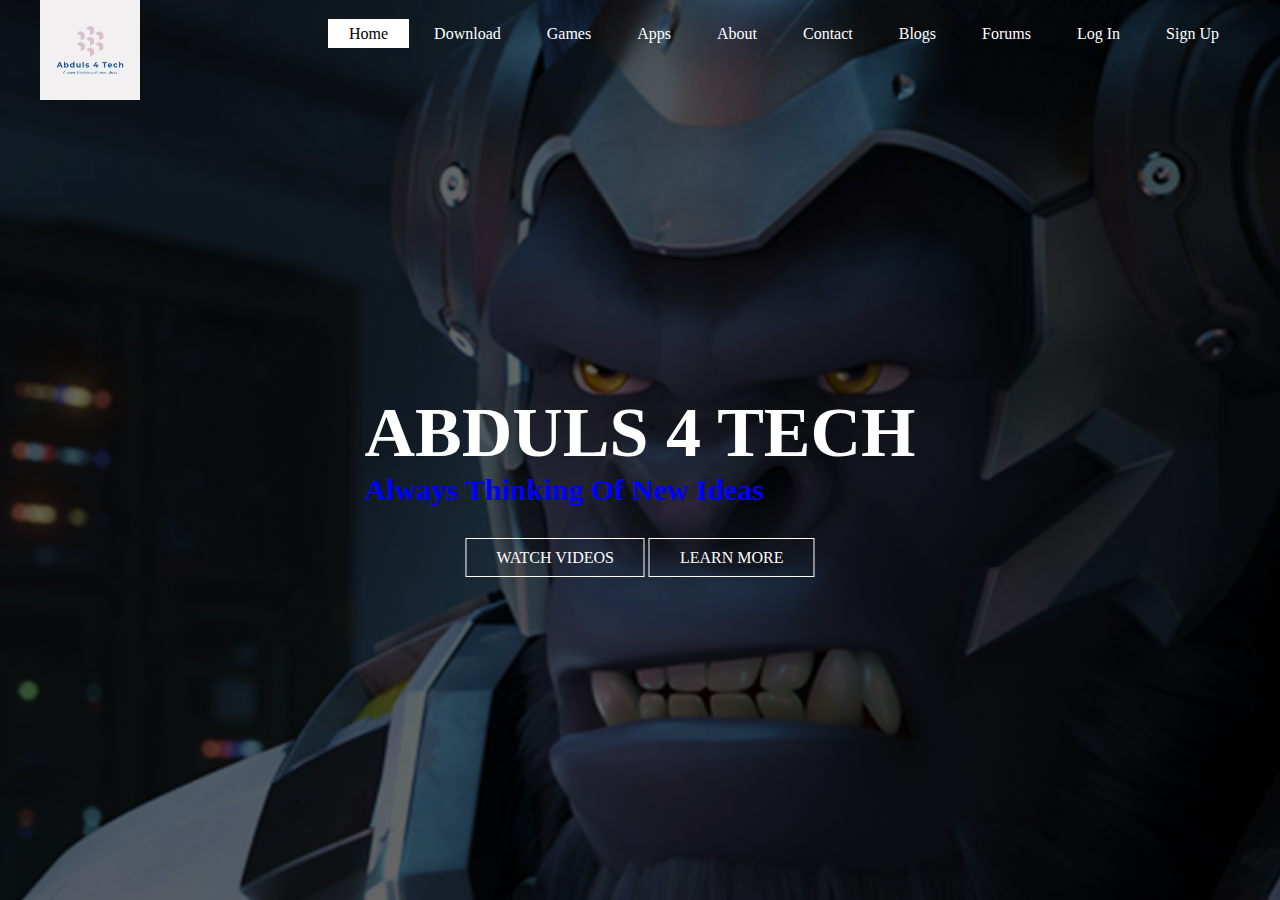
<file: index.html>
<!DOCTYPE html>
<html>
<head>
	<title>ABDULS 4 TECH</title>
	<link rel="stylesheet" type="text/css" href="styles.css">
</head>
<body>

	<header>
		<div class="main">
			<div class="logo">
				<img src="Free_Sample_By_Wix.jpg">
			</div>
			<ul>
				<li class="active"><a href="#">Home</a></li> 
				<li><a href="pokemon.html">Download</a></li>
				<li><a href="photoGrid.html">Games</a></li> 
				<li><a href="photoGrid Apps.html">Apps</a></li> 
				<li><a href="#">About</a></li>
				<li><a href="#">Contact</a></li>
				<li><a href="Blog.html">Blogs</a></li> 
				<li><a href="#">Forums</a></li> 
				<li><a href="Login.html">Log In</a></li> 
				<li><a href="Sign up.html">Sign Up</a></li> 
			</ul>
		</div>
		<div class="title">
			<h1>ABDULS 4 TECH</h1>
			<h3>Always Thinking Of New Ideas</h3>
		</div>
		<div class="button">
			<a href=" https://m.youtube.com/channel/UCRTiHNRCCf2ia-cJdxkmDZA" class="btn">WATCH VIDEOS</a>
			<a href="#" class="btn">LEARN MORE</a>
		</div>
	</header>
</body>
</html>
</file>
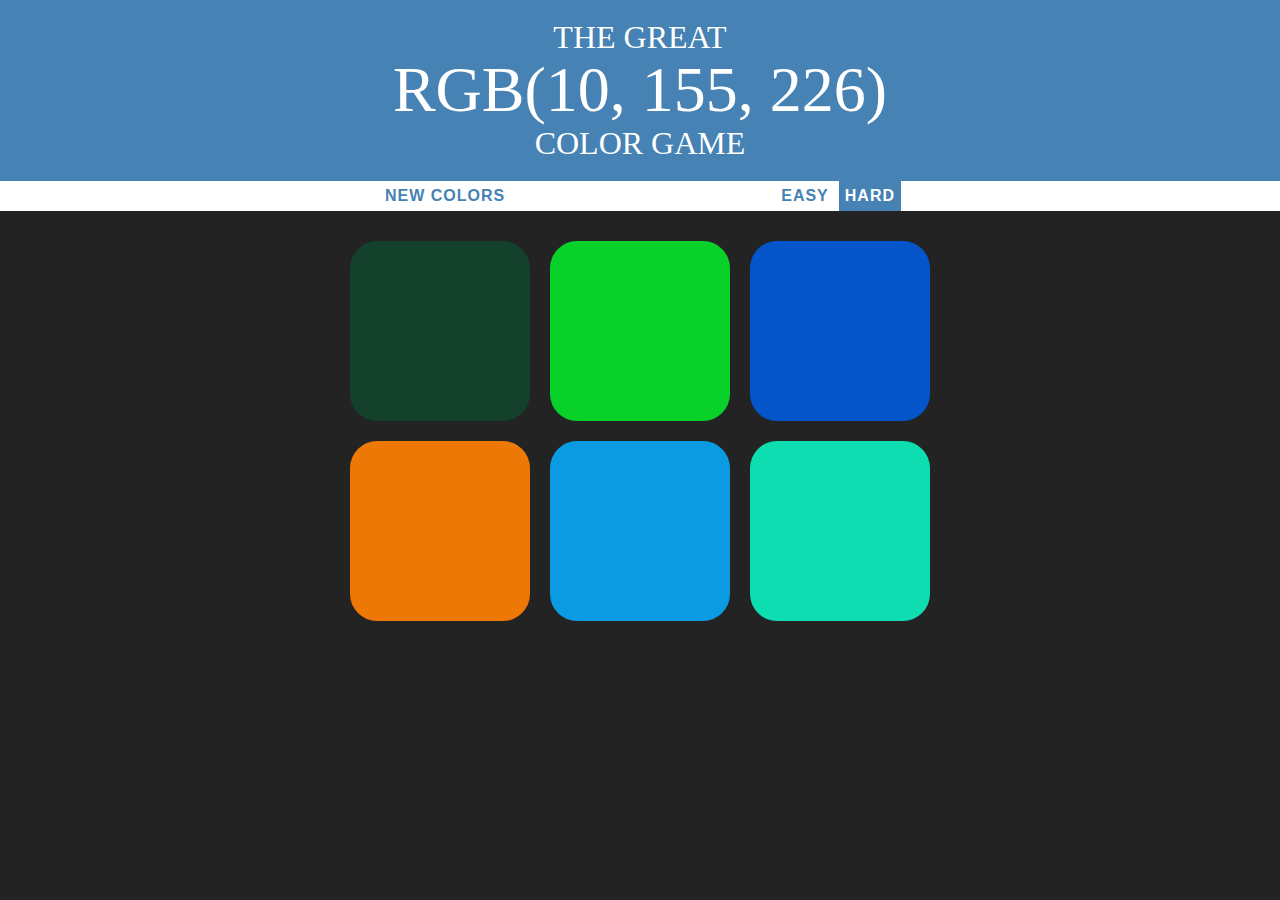
<file: colorGame.html>
<!DOCTYPE html>
<html>
    <head>
        <title>Color Game</title>
        <link rel="stylesheet" type="text/css" href="colorGame.css">
    </head>
    <body>

        <h1>The Great <br>
            <span id="colorDisplay">RGB</span> 
            <br>Color Game</h1>

        <div id="stripe">
            <button id="reset">New Colors</button>
            <span id="message"></span>
            <button id="easyBtn">Easy</button>
            <button id="hardBtn" class="selected">Hard</button>
            
        </div>

        <div id="container">
            <div class="square"></div>
            <div class="square"></div>
            <div class="square"></div>
            <div class="square"></div>
            <div class="square"></div>
            <div class="square"></div>

        <script type="text/javascript" src="colorGame.js"></script>
    </body>
</html>
</file>
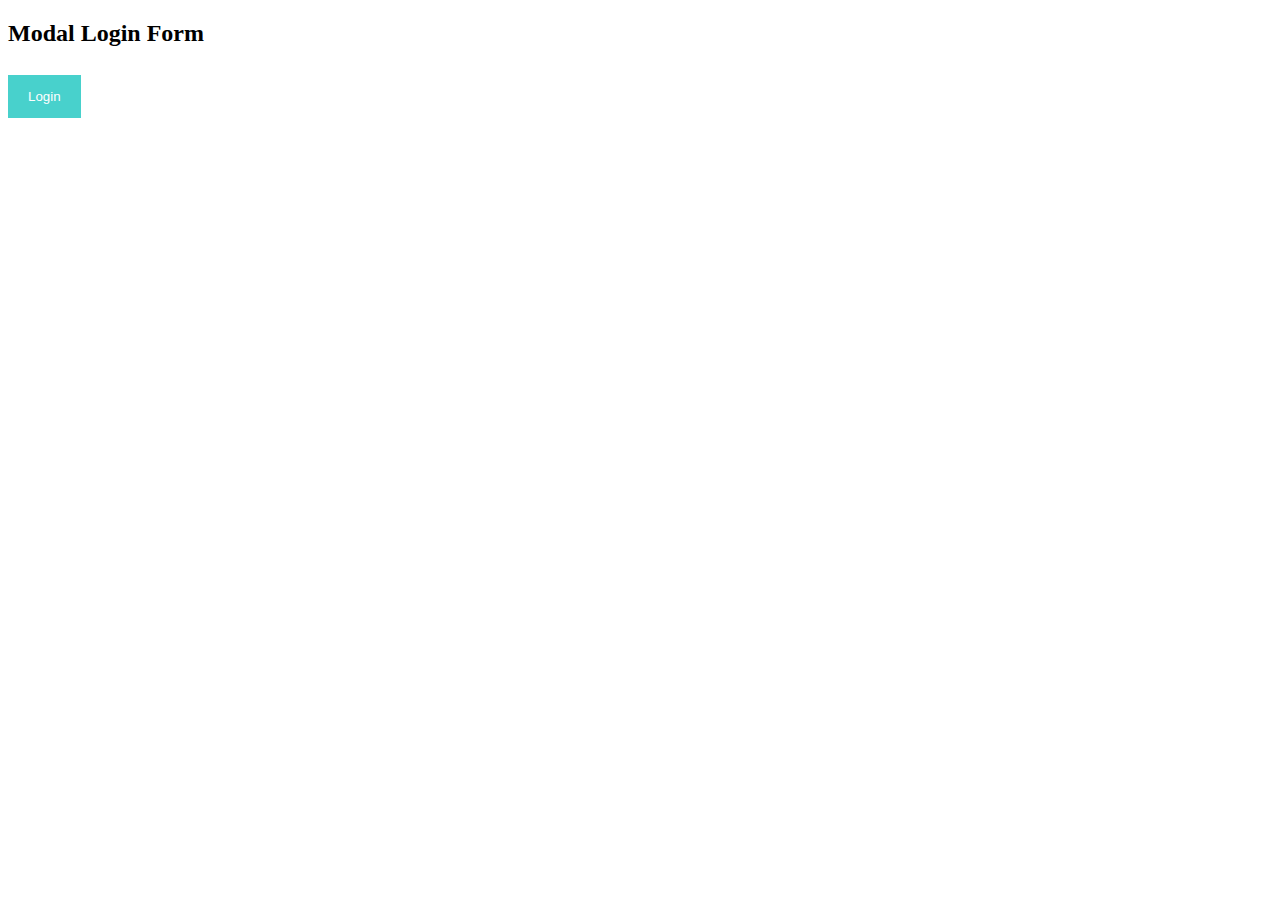
<file: Login.html>
<!DOCTYPE html>
<html>
<style>

/* Full-width input fields */

input[type=text],
input[type=password] {
    width: 100%;
    padding: 12px 20px;
    margin: 8px 0;
    display: inline-block;
    border: 1px solid #ccc;
    box-sizing: border-box;
}

/* Set a style for all buttons */

button {
    background-color: #48d1cc;
    color: white;
    padding: 14px 20px;
    margin: 8px 0;
    border: none;
    cursor: pointer;
    width: 100%;
}


.cancelbtn {
    width: auto;
    padding: 10px 18px;
    background-color: #4682b4;
}

/* Center the image and position
the close button */

.imgcontainer {
    text-align: center;
    margin: 24px 0 12px 0;
    position: relative;
}

img.avatar {
    width: 40%;
    border-radius: 50%;
}

.container {
    padding: 16px;
}

span.psw {
    float: right;
    padding-top: 16px;
}

/* The Modal (background) */

.modal {
   display: none;
   position: fixed;
   z-index: 1;
   left: 0;
   top: 0;
   width: 100%;
   height: 100%;
   overflow: auto;
   background-color: rgb(0,0,0);
   background-color: rgba(0,0,0,0.4);
   padding-top: 60px;
}


.modal-content {
    background-color: #fefefe;
    margin: 5% auto 15% auto;
    border: 1px solid #888;
    width: 80%;
}

/* The Close Button (x) */

.close {
    position: absolute;
    right: 25px;
    top: 0;
    color: #000;
    font-size: 35px;
    font-weight: bold;
}

.close:hover,
.close:focus {
    color: red;
    cursor: pointer;
}

/* Add Zoom Animation */

.animate {
-webkit-animation: animatezoom 0.6s;
animation: animatezoom 0.6s
}

@-webkit-keyframes animatezoom {
from {-webkit-transform: scale(0)}
to {-webkit-transform: scale(1)}
}

@keyframes animatezoom {
    from {transform: scale(0)}
    to {transform: scale(1)}
}

/* Change styles for span and cancel
button on extra small screens */

@media screen and(max-width: 300px){
    span.psw {
       display: block;
       float: none;
    }
    .cancelbtn {
       width: 100%;
    }
}
</style>
<body>

<h2> Modal Login Form</h2>

<button onclick="document.
getElementById('id01')

.style.display='block'"
style="width:auto;">Login
</button>

<div id="id01" class="modal">

<form class="modal-content animate"
action="action_page.php">
<div class="imgcontainer">
<span onclick="document
.getElementById('id01')

.style.display='none'"
class="close" title="Close Modal">
    &times;</span>

<img src="8.jpg"
alt="Avatar"
class="avatar">
    </div>


<div class="container">
  <label><b>Username</b></label>
  <input type="text" placeholder=
  "Enter Username"
  name="uname" required>


<label><b>Password</b></label>
<input type="password" placeholder=
"Enter Password" name="psw" required>


<button type="submit">Login</button>
<input type="checkbox"
checked="checked">
Remember me
</div>


<div class="container"
style="background-color:#f1f1f1">
<button type="button"
onclick="document.getElementById
('id01').style.

display='none'" class="cancelbtn">
Cancel</button>
<span class="psw">Forgot
<a href="#">password?

</a></span>
  </div>
  </form>
</div>

<script>

// Get the modal

var modal = document.getElementById
('id01');

// When the user clicks anywhere
outside of the modal, close it

window.onclick = function(event) {
    if (event.target == modal) {
     modal.style.display = "none";
    }
}
</script>

</body>
</html>
</html>
</file>
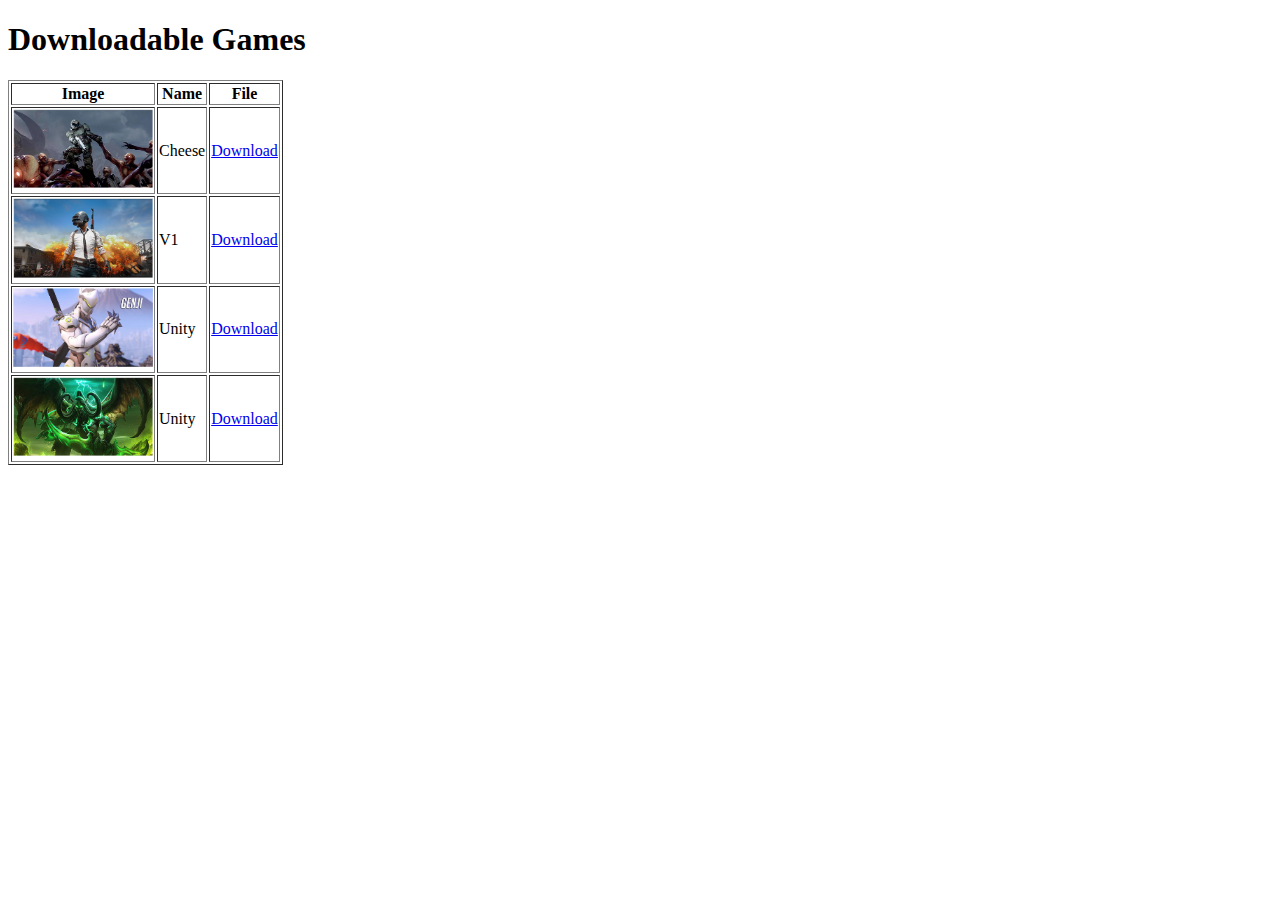
<file: pokemon.html>
<!DOCTYPE html>
<html>
    <head>
        <title>Download</title>
    </head>
    <body>
        <h1>Downloadable Games</h1>
        <table border="1">
            <thead>
                <tr>
                    <th>Image</th>
                    <th>Name</th>
                    <th>File</th>
                </tr>
            </thead>
            <tbody>
                <tr>
                    <td><img src="8.jpg" style="width: 140px;"></td>
                    <td>Cheese</td>
                    <td><a href="Cheese v1.rar">Download</a></td>
                </tr>
                <tr>
                    <td><img src="7.jpg" style="width: 140px;"></td>
                    <td>V1</td>
                    <td><a href="V1.rar">Download</a></td>
                </tr>
                <tr>
                    <td><img src="big.jpg" style="width: 140px;"></td>
                    <td>Unity</td>
                    <td><a href="#">Download</a></td>
                </tr>
                <tr>
                    <td><img src="4.jpg" style="width: 140px;"></td>
                    <td>Unity</td>
                    <td><a href="#">Download</a></td>
                </tr>
            </tbody>
        </table>
    </body>
</html>
</file>
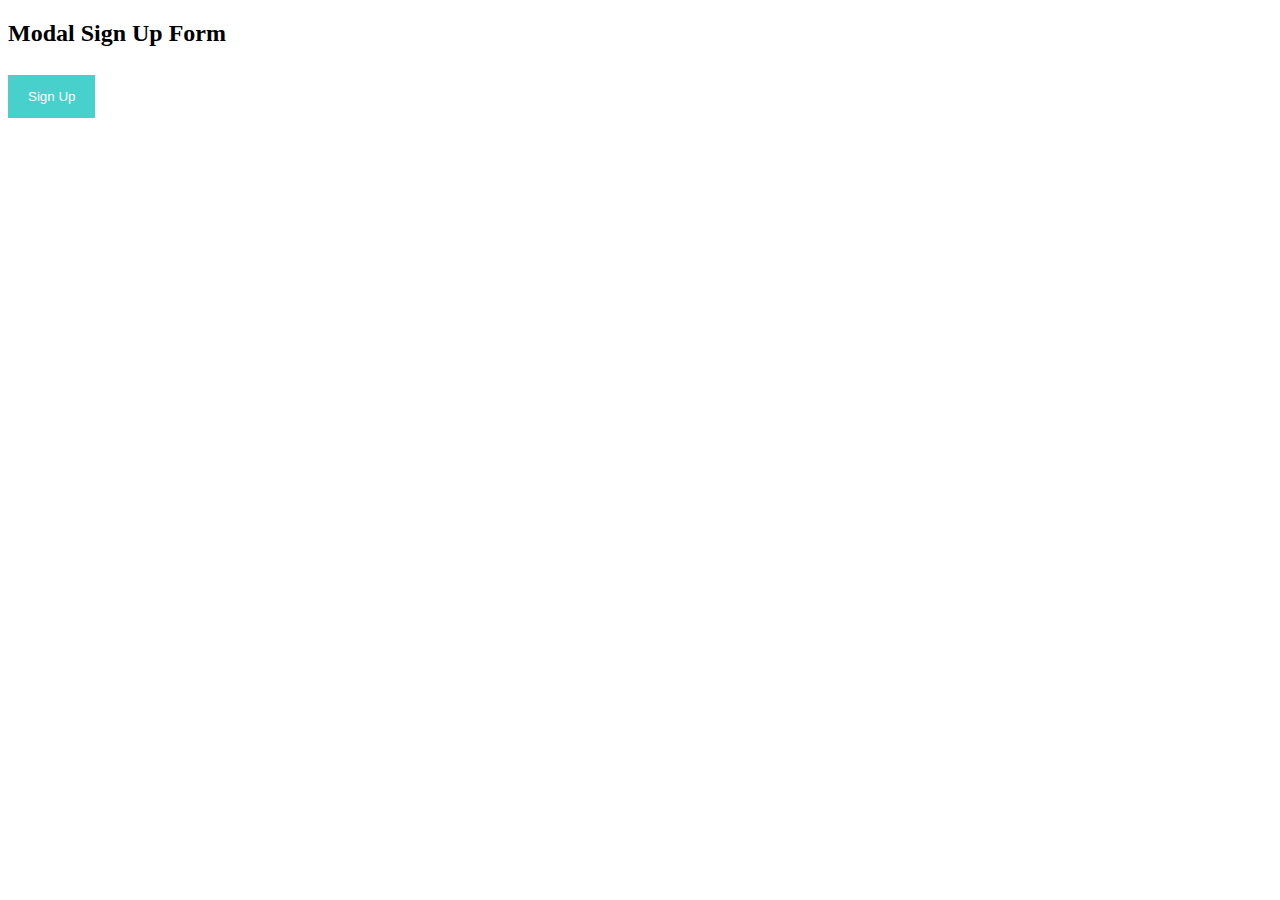
<file: Sign up.html>
<!DOCTYPE html>
<html>
<style>

/* Full-width input fields */

input[type=text],
input[type=password] {
    width: 100%;
    padding: 12px 20px;
    margin: 8px 0;
    display: inline-block;
    border: 1px solid #ccc;
    box-sizing: border-box;
}

/* Set a style for all buttons */

button {
    background-color: #48d1cc;
    color: white;
    padding: 14px 20px;
    margin: 8px 0;
    border: none;
    cursor: pointer;
    width: 100%;
}


.cancelbtn {
    width: auto;
    padding: 10px 18px;
    background-color: #4682b4;
}

/* Center the image and position
the close button */

.imgcontainer {
    text-align: center;
    margin: 24px 0 12px 0;
    position: relative;
}

img.avatar {
    width: 40%;
    border-radius: 50%;
}

.container {
    padding: 16px;
}

span.psw {
    float: right;
    padding-top: 16px;
}

/* The Modal (background) */

.modal {
   display: none;
   position: fixed;
   z-index: 1;
   left: 0;
   top: 0;
   width: 100%;
   height: 100%;
   overflow: auto;
   background-color: rgb(0,0,0);
   background-color: rgba(0,0,0,0.4);
   padding-top: 60px;
}


.modal-content {
    background-color: #fefefe;
    margin: 5% auto 15% auto;
    border: 1px solid #888;
    width: 80%;
}

/* The Close Button (x) */

.close {
    position: absolute;
    right: 25px;
    top: 0;
    color: #000;
    font-size: 35px;
    font-weight: bold;
}

.close:hover,
.close:focus {
    color: red;
    cursor: pointer;
}

/* Add Zoom Animation */

.animate {
-webkit-animation: animatezoom 0.6s;
animation: animatezoom 0.6s
}

@-webkit-keyframes animatezoom {
from {-webkit-transform: scale(0)}
to {-webkit-transform: scale(1)}
}

@keyframes animatezoom {
    from {transform: scale(0)}
    to {transform: scale(1)}
}

/* Change styles for span and cancel
button on extra small screens */

@media screen and(max-width: 300px){
    span.psw {
       display: block;
       float: none;
    }
    .cancelbtn {
       width: 100%;
    }
}
</style>
<body>

<h2> Modal Sign Up Form</h2>
<button onclick="document.
getElementById('id01')

.style.display='block'"
style="width:auto;">Sign Up
</button>

<div id="id01" class="modal">

<form class="modal-content animate"
action="action_page.php">
<div class="imgcontainer">
<span onclick="document
.getElementById('id01')

.style.display='none'"
class="close" title="Close Modal">
    &times;</span>

<img src="8.jpg"
alt="Avatar"
class="avatar">
    </div>


<div class="container">
  <label><b>Username</b></label>
  <input type="text" placeholder=
  "Enter Username"
  name="uname" required>

  <p><label><b>Email Adress</b></label>
  <input type="email" placeholder=
  "bighead@yahoo.com"
  name="uname" required></p>

<label><b>Password</b></label>
<input type="password" placeholder=
"Enter Password" name="psw" required>


<a href="Done.html" style="text-decoration: none;"><button type="submit">Sign Up</button></a>
<input type="checkbox"
checked="checked">
Remember me
</div>


<div class="container"
style="background-color:#f1f1f1">
<button type="button"
onclick="document.getElementById
('id01').style.

display='none'" class="cancelbtn">
Cancel</button>
<span class="psw">Forgot
<a href="#">password?

</a></span>
  </div>
  </form>
</div>

<script>

// Get the modal

var modal = document.getElementById
('id01');

// When the user clicks anywhere
outside of the modal, close it

window.onclick = function(event) {
    if (event.target == modal) {
     modal.style.display = "none";
    }
}
</script>

</body>
</html>
</html>
</file>
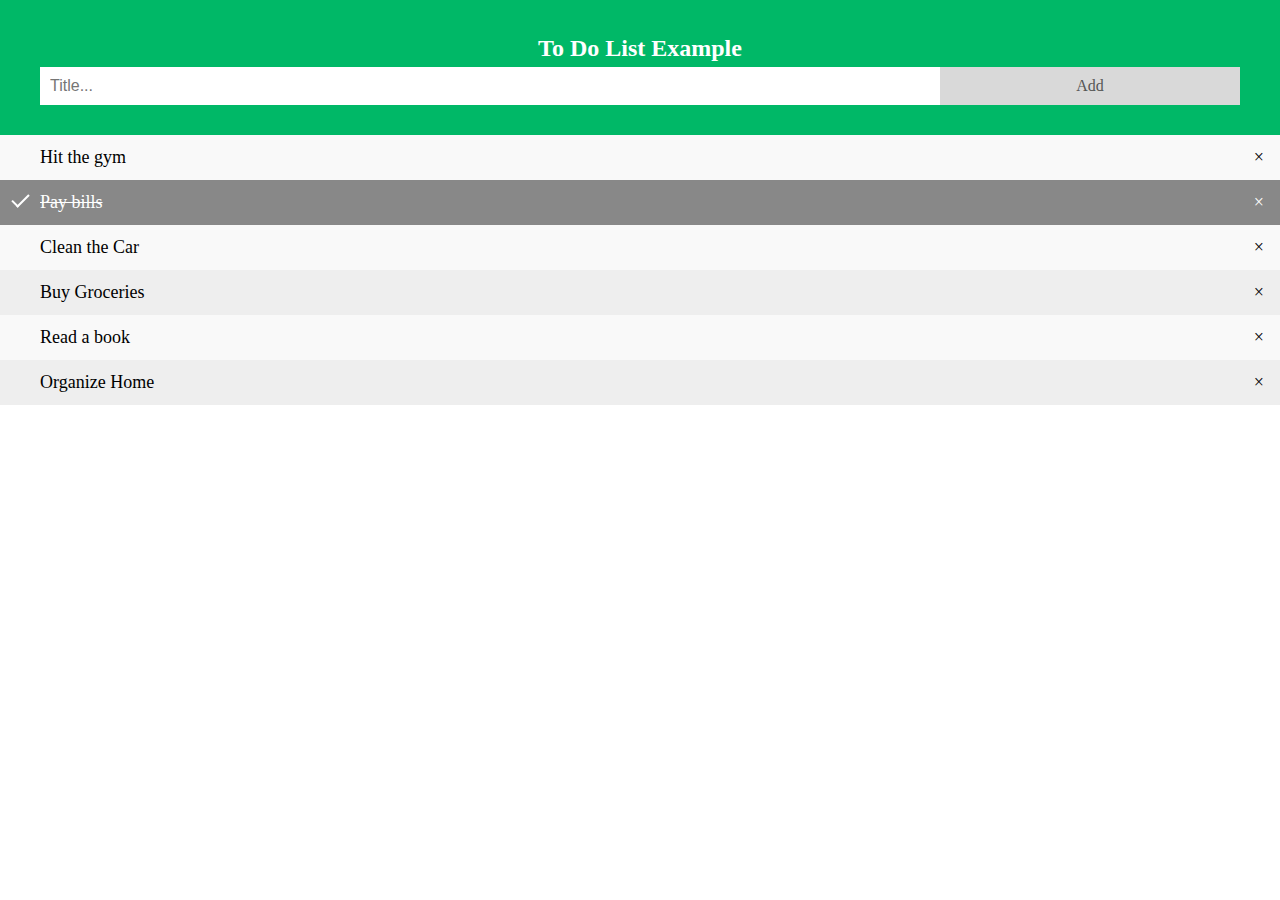
<file: TO-DO LIST 1.html>
<!DOCTYPE html>
<html>
<head>

<style>

body {
  margin: 0;
  min-width: 250px;
}


ul {
  margin: 0;
  padding: 0;
}


ul li {
  cursor: pointer;
  position: relative;
  padding: 12px 8px 12px 40px;
  background: #eee;
  font-size: 18px;
  transition: 0.2s;

  -webkit-user-select: none;
  -moz-user-select: none;
  -ms-user-select: none;
  user-select: none;
}



ul li:nth-child(odd) {
  background: #f9f9f9;
}



ul li:hover {
  background: #ddd;
}


ul li.checked {
  background: #888;
  color: #fff;
  text-decoration: line-through;
}



ul li.checked::before {
  content: '';
  position: absolute;
  border-color: #fff;
  border-style: solid;
  border-width: 0 2px 2px 0;
  top: 10px;
  left: 16px;
  transform: rotate(45deg);
  height: 15px;
  width: 7px;
}


.close {
  position: absolute;
  right: 0;
  top: 0;
  padding: 12px 16px 12px 16px
}

.close:hover {
  background-color: #f44336;
  color: white;
}


.header {
  background-color: #00b867;
  padding: 30px 40px;
  color: white;
  text-align: center;
}


.header:after {
  content: "";
  display: table;
  clear: both;
}



input {
  border: none;
  width: 75%;
  padding: 10px;
  float: left;
  font-size: 16px;
  box-sizing: border-box;


}



.addBtn {
  padding: 10px;
  box-sizing: border-box;
  width: 25%;
  background: #d9d9d9;
  color: #555;
  float: left;
  text-align: center;
  font-size: 16px;
  cursor: pointer;
  transition: 0.3s;
}

.addBtn:hover {
  background-color: #bbb;
}

</style>
</head>

<body>

<div id="myDIV" class="header">

<h2 style="margin:5px"> To Do List
Example</h2>

<input type="text" id="myInput"
placeholder="Title...">

<span onclick="newElement()"
class="addBtn">Add</span>

</div>


<ul id="myUL">

  <li>Hit the gym</li>
  <li class="checked">Pay bills</li>
  <li>Clean the Car</li>
  <li>Buy Groceries</li>
  <li>Read a book</li>
  <li>Organize Home</li>

</ul>


<script>



var myNodelist = document
.getElementsByTagName("LI");

var i;
for(i=0; i < myNodelist.length;i++){
var span=document.createElement
("SPAN");

var txt=document.createTextNode
("\u00D7");

span.className = "close";
span.appendChild(txt);
myNodelist[i].appendChild(span);
}


var close = document
.getElementsByClassName("close");
var i;

for(i=0; i < close.length;i++){
  close[i].onclick = function() {
    var div = this.parentElement;
    div.style.display = "none";
  }
}



var list=document.querySelector('ul');
list.addEventListener('click',
function(ev) {
if (ev.target.tagName === 'LI') {
ev.target.classList.toggle('checked');
  }
}, false);


function newElement() {
var li=document.createElement("li");

var inputValue=document
.getElementById("myInput").value;

var t = document.createTextNode
(inputValue);

li.appendChild(t);
if (inputValue === '') {
alert("You must write something!");
  } else {
    document.getElementById("myUL")
    .appendChild(li);
  }
  document.getElementById("myInput")
  .value = "";

var span=document.createElement
("SPAN");

var txt=document.createTextNode
("\u00D7");

  span.className = "close";
  span.appendChild(txt);
  li.appendChild(span);

for (i = 0; i < close.length; i++) {
    close[i].onclick = function() {
      var div = this.parentElement;
      div.style.display = "none";
    }
  }
}

</script>

</body>
</html>
</file>
<file: styles.css>
*{
	margin: 0;
	padding: 0;
	font-family: Century Gothic;
}
header{
	background-image: linear-gradient(rgba(0, 0, 0, 0.5),rgba(0, 0, 0, 0.5)), url(slider-1.jpg);
	height: 100vh;
	background-size: cover;
	background-position: center;
}
ul{
	margin-top: 25px; 
	list-style-type: none;
	float :right;
}
ul li{
	display: inline-block;
}
ul li.active a {
	background-color: #fff;
	color: #000;
}
ul li a{
	text-decoration: none;
	color: #fff;
	padding: 5px 20px;
	border: 1px solid transparent;
	transition: 0.6s ease;
}
ul li a:hover{
	background-color: #fff;
	color: #000;
}
.logo img{
	float: left;
	width: 100px;
	height: auto;
}
.main{
	max-width: 1200px;
	margin: auto;
}
.title{
	position: absolute;
	top: 50%;
	left :50%;
	transform: translate(-50%, -50%);
}
.title h1{
	color: #fff;
	font-size: 70px;
}
.title h3{
	color: blue;
	font-size: 30px;
	margin: 0 auto;
}
.button{
	position: absolute;
	top: 62%;
	left :50%;
	transform: translate(-50%, -50%);
}
.btn{
	border: 1px solid #fff;
	padding: 10px 30px;
	text-decoration: none;
	color: #fff;
	transition: 0.6s ease;
}
.btn:hover{
	background-color: #fff;
	color: #000;
}
</file>
<file: colorGame.css>
body{
    background-color: #232323;
    margin: 0;
    font-family: 'Arial Rounded MT', 'Berlin Sans FB';
}
.square{
    width :30%;
    background-color: purple;
    padding-bottom: 30%;
    float: left;
    margin :1.66%;
    cursor: pointer;
    border-radius: 15%;
    transition: background-color 0.6s;
    -webkit-transition: background-color 0.6s;
    -moz-transition: background-color 0.6s;
}
#container{
    max-width: 600px;
    margin :20px auto;
}
h1{
    font-weight: normal;
    text-transform: uppercase;
    color: white;
    text-align: center;
    background-color: steelblue;
    margin: 0;
    line-height:  1.1;
    padding: 20px 0;
}

#stripe{
    background-color: white;
    height :30px;
    text-align: center;
    color: black;
}
button{
    cursor: pointer;
    border: none;
    background: none;
    text-transform: uppercase;
    height :100%;
    font-weight: 700;
    color: steelblue;
    letter-spacing: 1px;
    font-size: inherit;
    transition: all 0.3s;
    -webkit-transition: background-color 0.3s;
    -moz-transition: background-color 0.3s;
    outline: none;
}
.selected{
    background-color: steelblue;
    color: white;
}
#colorDisplay{
    font-size: 200%;
}
#message{
    display: inline-block;
    width: 20%;
}
button:hover{
    color: white;
    background-color: steelblue;
}
</file>
